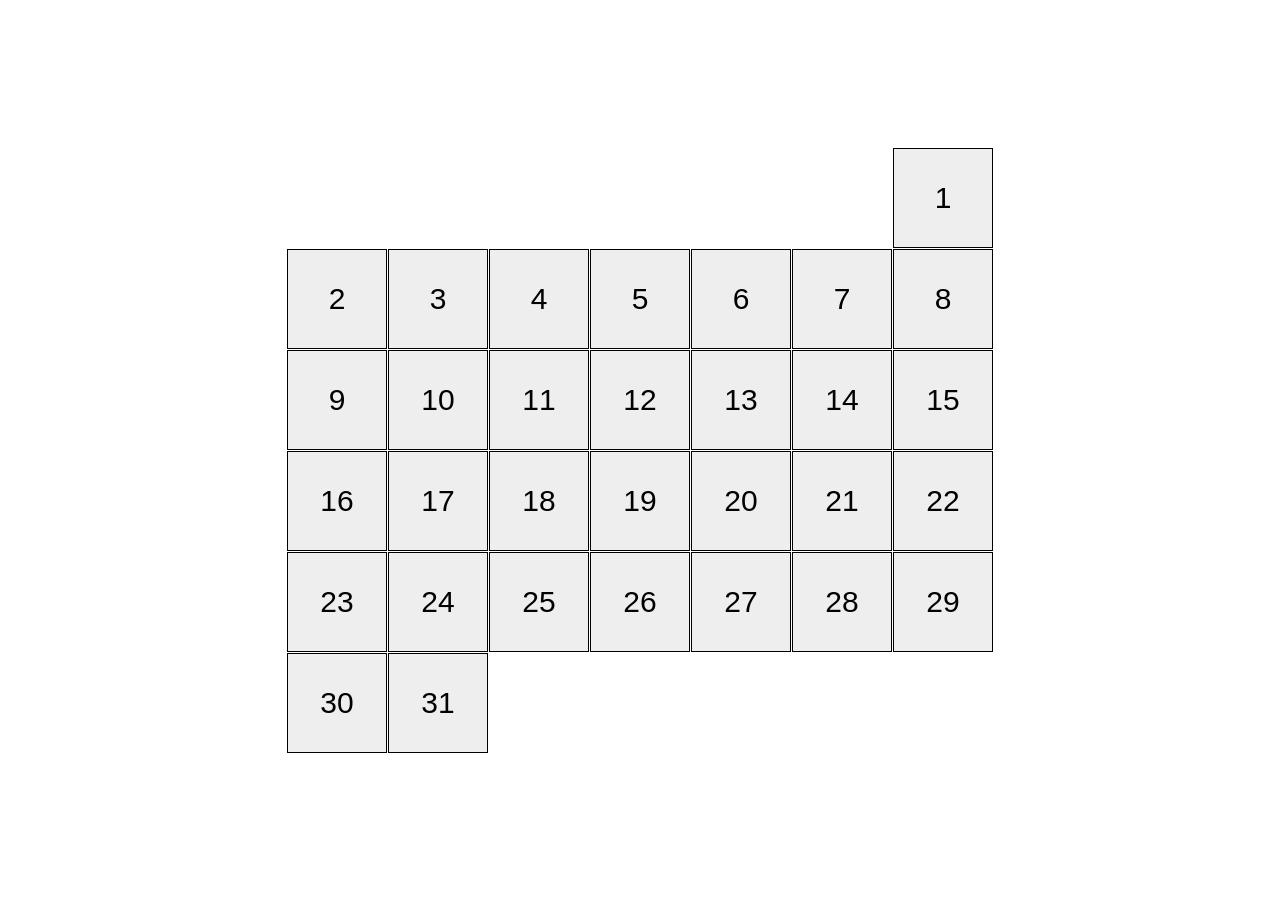
<file: index.html>
<!doctype html><html lang="en" class="page"><head><meta charset="utf-8"><meta name="viewport" content="width=device-width, initial-scale=1.0"><title>Calendar</title><link rel="stylesheet" href="index.14c2d94a.css"></head><body class="page__content"> <main class="calendar calendar--month-length-31 calendar--start-day-sun"> <div class="calendar__day"></div> <div class="calendar__day"></div> <div class="calendar__day"></div> <div class="calendar__day"></div> <div class="calendar__day"></div> <div class="calendar__day"></div> <div class="calendar__day"></div> <div class="calendar__day"></div> <div class="calendar__day"></div> <div class="calendar__day"></div> <div class="calendar__day"></div> <div class="calendar__day"></div> <div class="calendar__day"></div> <div class="calendar__day"></div> <div class="calendar__day"></div> <div class="calendar__day"></div> <div class="calendar__day"></div> <div class="calendar__day"></div> <div class="calendar__day"></div> <div class="calendar__day"></div> <div class="calendar__day"></div> <div class="calendar__day"></div> <div class="calendar__day"></div> <div class="calendar__day"></div> <div class="calendar__day"></div> <div class="calendar__day"></div> <div class="calendar__day"></div> <div class="calendar__day"></div> <div class="calendar__day"></div> <div class="calendar__day"></div> <div class="calendar__day"></div> </main> </body></html>
</file>
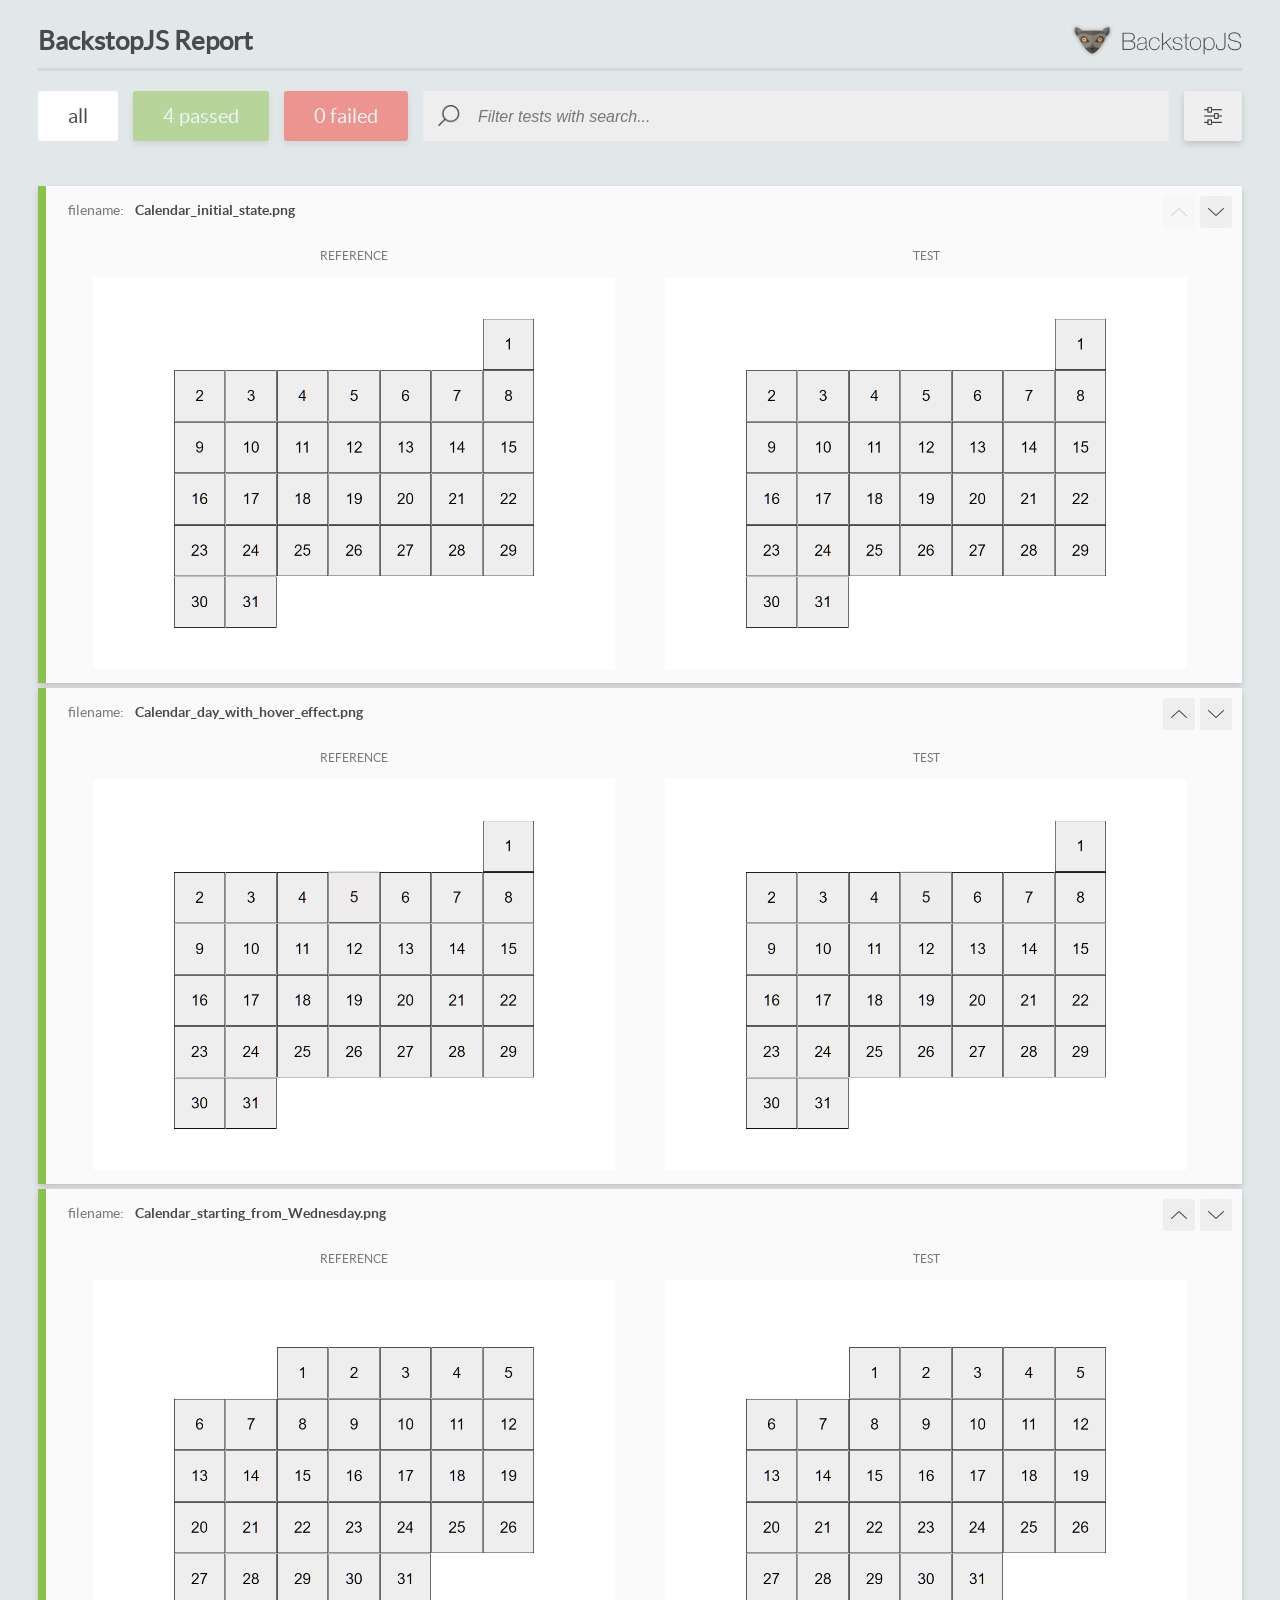
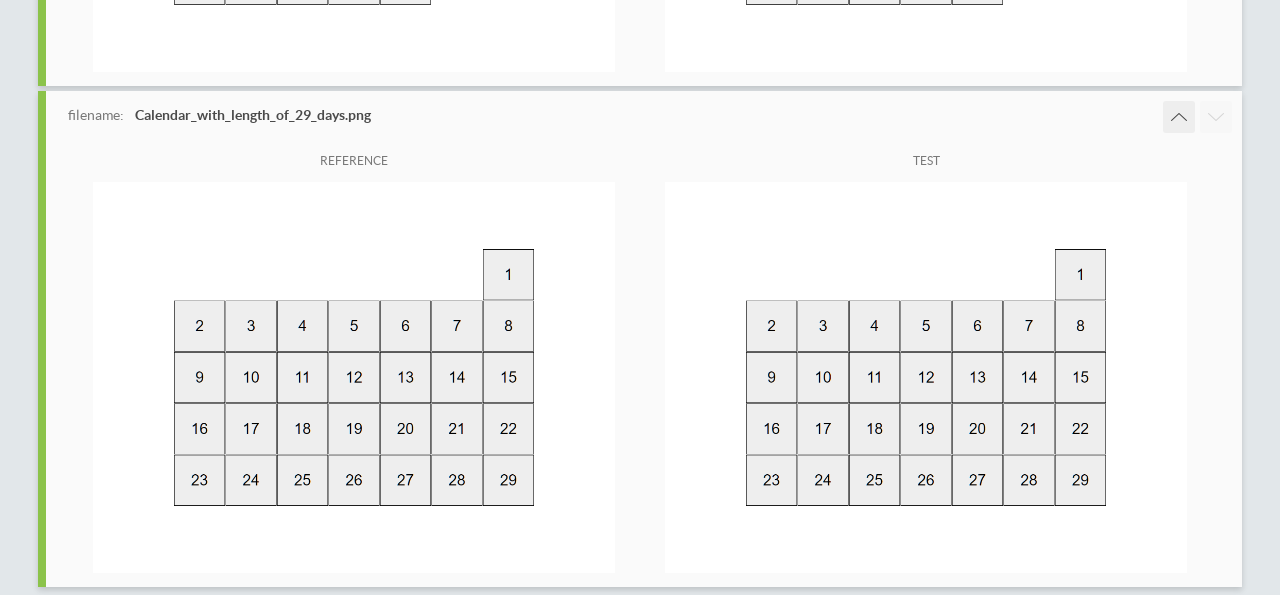
<file: report/html_report/index.html>
<!DOCTYPE html>
<html>
  <head>
    <meta charset="utf-8">
    <!-- Disable Cache -->
    <meta http-equiv="Cache-Control" content="no-cache, no-store, must-revalidate">
    <meta http-equiv="Pragma" content="no-cache">
    <meta http-equiv="Expires" content="0">

    <title>BackstopJS Report</title>

    <style>
      @font-face {
          font-family: 'latoregular';
          src: url('./assets/fonts/lato-regular-webfont.woff2') format('woff2'),
              url('./assets/fonts/lato-regular-webfont.woff') format('woff');
          font-weight: 400;
          font-style: normal;
      }
      @font-face {
          font-family: 'latobold';
          src: url('./assets/fonts/lato-bold-webfont.woff2') format('woff2'),
              url('./assets/fonts/lato-bold-webfont.woff') format('woff');
          font-weight: 700;
          font-style: normal;
      }

      .ReactModal__Body--open {
          overflow: hidden;
      }
      .ReactModal__Body--open .header {
        display: none;
      }

    </style>
  </head>
  <body style="background-color: #E2E7EA">
    <div id="root">

    </div>
    <script>
      function report (report) { // eslint-disable-line no-unused-vars
        window.tests = report;
      }
    </script>
    <script src="config.js"></script>
    <script src="index_bundle.js"></script>
  </body>
</html>
</file>
<file: index.14c2d94a.css>
.page__content{justify-content:center;align-items:center;min-height:100vh;margin:0;font-family:Arial,Helvetica,sans-serif;display:flex}.calendar{flex-wrap:wrap;gap:1px;width:706px;padding:10px;display:flex}.calendar__day{box-sizing:border-box;background-color:#eee;border:1px solid #000;justify-content:center;align-items:center;width:100px;height:100px;font-size:30px;transition-duration:.5s;display:flex}.calendar__day:hover{cursor:pointer;background-color:#ffbfcb;transform:translateY(-20px)}.calendar--month-length-1 .calendar__day:nth-child(n+2),.calendar--month-length-2 .calendar__day:nth-child(n+3),.calendar--month-length-3 .calendar__day:nth-child(n+4),.calendar--month-length-4 .calendar__day:nth-child(n+5),.calendar--month-length-5 .calendar__day:nth-child(n+6),.calendar--month-length-6 .calendar__day:nth-child(n+7),.calendar--month-length-7 .calendar__day:nth-child(n+8),.calendar--month-length-8 .calendar__day:nth-child(n+9),.calendar--month-length-9 .calendar__day:nth-child(n+10),.calendar--month-length-10 .calendar__day:nth-child(n+11),.calendar--month-length-11 .calendar__day:nth-child(n+12),.calendar--month-length-12 .calendar__day:nth-child(n+13),.calendar--month-length-13 .calendar__day:nth-child(n+14),.calendar--month-length-14 .calendar__day:nth-child(n+15),.calendar--month-length-15 .calendar__day:nth-child(n+16),.calendar--month-length-16 .calendar__day:nth-child(n+17),.calendar--month-length-17 .calendar__day:nth-child(n+18),.calendar--month-length-18 .calendar__day:nth-child(n+19),.calendar--month-length-19 .calendar__day:nth-child(n+20),.calendar--month-length-20 .calendar__day:nth-child(n+21),.calendar--month-length-21 .calendar__day:nth-child(n+22),.calendar--month-length-22 .calendar__day:nth-child(n+23),.calendar--month-length-23 .calendar__day:nth-child(n+24),.calendar--month-length-24 .calendar__day:nth-child(n+25),.calendar--month-length-25 .calendar__day:nth-child(n+26),.calendar--month-length-26 .calendar__day:nth-child(n+27),.calendar--month-length-27 .calendar__day:nth-child(n+28),.calendar--month-length-28 .calendar__day:nth-child(n+29),.calendar--month-length-29 .calendar__day:nth-child(n+30),.calendar--month-length-30 .calendar__day:nth-child(n+31),.calendar--month-length-31 .calendar__day:nth-child(n+32){display:none}.calendar--start-day-mon .calendar__day:first-child{margin-left:0}.calendar--start-day-tue .calendar__day:first-child{margin-left:101px}.calendar--start-day-wed .calendar__day:first-child{margin-left:202px}.calendar--start-day-thu .calendar__day:first-child{margin-left:303px}.calendar--start-day-fri .calendar__day:first-child{margin-left:404px}.calendar--start-day-sat .calendar__day:first-child{margin-left:505px}.calendar--start-day-sun .calendar__day:first-child{margin-left:606px}.calendar__day:first-child:before{content:"1"}.calendar__day:nth-child(2):before{content:"2"}.calendar__day:nth-child(3):before{content:"3"}.calendar__day:nth-child(4):before{content:"4"}.calendar__day:nth-child(5):before{content:"5"}.calendar__day:nth-child(6):before{content:"6"}.calendar__day:nth-child(7):before{content:"7"}.calendar__day:nth-child(8):before{content:"8"}.calendar__day:nth-child(9):before{content:"9"}.calendar__day:nth-child(10):before{content:"10"}.calendar__day:nth-child(11):before{content:"11"}.calendar__day:nth-child(12):before{content:"12"}.calendar__day:nth-child(13):before{content:"13"}.calendar__day:nth-child(14):before{content:"14"}.calendar__day:nth-child(15):before{content:"15"}.calendar__day:nth-child(16):before{content:"16"}.calendar__day:nth-child(17):before{content:"17"}.calendar__day:nth-child(18):before{content:"18"}.calendar__day:nth-child(19):before{content:"19"}.calendar__day:nth-child(20):before{content:"20"}.calendar__day:nth-child(21):before{content:"21"}.calendar__day:nth-child(22):before{content:"22"}.calendar__day:nth-child(23):before{content:"23"}.calendar__day:nth-child(24):before{content:"24"}.calendar__day:nth-child(25):before{content:"25"}.calendar__day:nth-child(26):before{content:"26"}.calendar__day:nth-child(27):before{content:"27"}.calendar__day:nth-child(28):before{content:"28"}.calendar__day:nth-child(29):before{content:"29"}.calendar__day:nth-child(30):before{content:"30"}.calendar__day:nth-child(31):before{content:"31"}
/*# sourceMappingURL=index.14c2d94a.css.map */
</file>
